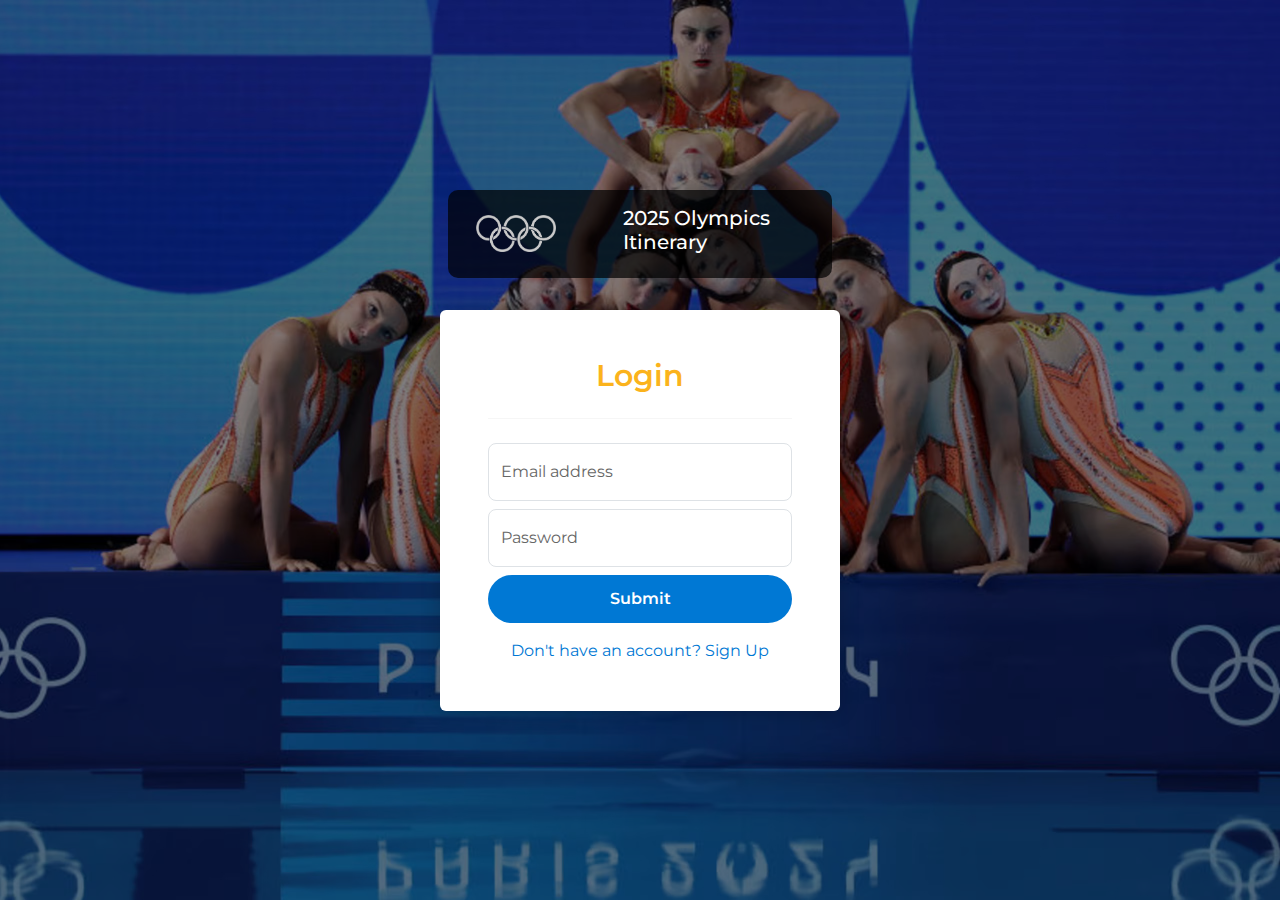
<file: F01/login.html>
<!DOCTYPE html>
<html lang="en">
<head>
    <meta charset="UTF-8">
    <meta name="viewport" content="width=device-width, initial-scale=1.0">
    <title>Login | Sign Up - 2025 Olympics Itinerary Maker</title>
    <link rel="icon" type="image/x-icon" href="Assets/OlympicLogo.png">
    <link href="https://cdn.jsdelivr.net/npm/bootstrap@5.3.3/dist/css/bootstrap.min.css" rel="stylesheet">
    <link rel="stylesheet" href="https://fonts.googleapis.com/css2?family=Montserrat:wght@400;700&display=swap">
    <style>
         body {
            margin: 0;
            padding: 0;
            font-family: 'Montserrat', sans-serif;
            height: 100vh;
            overflow: hidden;
        }

        .landing {
            position: relative;
            height: 100vh;
            width: 100vw;
            display: flex;
            align-items: center;
            justify-content: center;
        }

        .loginbg {
            position: absolute;
            top: 0;
            left: 0;
            width: 100%;
            height: 100%;
            background-size: cover;
            background-position: center;
            transition: background-image 0.5s ease-in-out;
        }

        .overlay {
            position: absolute;
            top: 0;
            left: 0;
            width: 100%;
            height: 100%;
            background: rgba(0, 0, 0, 0.5);
        }

        .container {
            position: relative;
            z-index: 1;
            display: flex;
            flex-direction: column;
            align-items: center;
            gap: 2rem;
        }

        .content {
            background: rgba(0, 0, 0, 0.7);
            border-radius: 10px;
            padding: 1rem;
            margin: auto;
            display: flex;
            align-items: center;
            justify-content: center;
        }

        .title-logo {
            width: 100%;
            max-width: 80px;
            height: auto;
        }

        .login-form {
            width: 400px;
            background: white;
            border-radius: 15px;
            box-shadow: 0 0 20px rgba(0, 0, 0, 0.2);
        }

        .login-form h1 {
            margin-bottom: 1.5rem;
            color: #FBB31C;
            font-weight: 600;
            font-size: 30px;
        }

        .form-floating {
            margin-bottom: 1.5rem;
        }

        .form-control {
            border-radius: 8px;
            padding: 1rem 0.75rem;
        }

        .submit {
            width: 100%;
            padding: 0.75rem;
            background-color: #0078d4;
            border: none;
            font-weight: 600;
            margin-top: 1rem;
        }

        .submit:hover {
            background-color: #006cbd;
        }

        hr {
            margin: 1.5rem 0;
            border-color: #ddd;
        }

        .form-floating label {
            color: #666;
        }

        .toggle-form {
            color: #0078d4;
            text-decoration: none;
            cursor: pointer;
            text-align: center;
            display: block;
            margin-top: 1rem;
        }

        .toggle-form:hover {
            text-decoration: underline;
        }

        #signupForm {
            display: none;
        }

        @media (max-width: 576px) {
            .login-form {
                width: 90%;
                margin: 0 auto;
            }
            
            .content {
                width: 90% !important;
            }
        }
    </style>
</head>

<body>
    <div class="landing display-fluid">
        <div class="loginbg" id="loginBackground"></div>
        <div class="overlay"></div>

        <div class="container">
            <div class="row content" id="content" style="height: auto; width: 30vw;">
                <div class="col-5">  
                    <img src="Assets/OlympicLogo.png" alt="LOGO" class="title-logo">
                </div>
                <div class="col-7">
                    <h1 class="fs-5 text-white">2025 Olympics Itinerary</h1>
                </div>
            </div>
            
            <div class="login-form col-7 p-5 bg-white rounded">
                <!-- Login Form -->
                <form id="loginForm" onsubmit="handleLogin(event)">
                    <h1 class="text-center">Login</h1>
                    <hr>
                    
                    <div class="form-floating mb-2">
                        <input type="email" class="form-control form-control-sm" id="loginEmail" placeholder="name@example.com" required>
                        <label for="loginEmail">Email address</label>
                    </div>
            
                    <div class="form-floating mb-2">
                        <input type="password" class="form-control form-control-sm" id="loginPassword" placeholder="Password" required>
                        <label for="loginPassword">Password</label>
                    </div>
            
                    <button type="submit" class="submit px-9 btn btn-primary m-auto rounded-pill">Submit</button>
                    <a class="toggle-form" onclick="toggleForm()">Don't have an account? Sign Up</a>
                </form>

                <!-- Sign Up Form -->
                <form id="signupForm" onsubmit="handleSignup(event)">
                    <h1 class="text-center">Sign Up</h1>
                    <hr>
                    
                    <div class="form-floating mb-2">
                        <input type="text" class="form-control form-control-sm" id="signupName" placeholder="Your Name" required>
                        <label for="signupName">Name</label>
                    </div>
                    <div class="form-floating mb-2">
                        <input type="text" class="form-control form-control-sm" id="signupNickName" placeholder="Nickname" required>
                        <label for="signupNickName">Nickname</label>
                    </div>

                    <div class="form-floating mb-2">
                        <input type="email" class="form-control form-control-sm" id="signupEmail" placeholder="name@example.com" required>
                        <label for="signupEmail">Email</label>
                    </div>
            
                    <div class="form-floating mb-2">
                        <input type="password" class="form-control form-control-sm" id="signupPassword" placeholder="Password" required>
                        <label for="signupPassword">Password</label>
                    </div>

                    <div class="form-floating mb-2">
                        <input type="password" class="form-control form-control-sm" id="confirmPassword" placeholder="Confirm Password" required>
                        <label for="confirmPassword">Confirm Password</label>
                    </div>
            
                    <button type="submit" class="submit px-9 btn btn-primary m-auto rounded-pill">Submit</button>
                    <a class="toggle-form" onclick="toggleForm()">Already have an account? Sign In</a>
                </form>
            </div>
        </div>
    </div>

    <script src="https://cdn.jsdelivr.net/npm/bootstrap@5.3.3/dist/js/bootstrap.bundle.min.js"></script>
    <script>
        // Background Image Rotation
        const backgroundImages = [
            'Assets/imgArtistics.jpg',
            'Assets/imgBridge.jpg',
            'Assets/imgCycling.jpg',
            'Assets/imgEiffelCycle.jpg'
        ];

        let currentImageIndex = 0;
        const loginBg = document.getElementById('loginBackground');

        function changeBackground() {
            loginBg.style.backgroundImage = `url('${backgroundImages[currentImageIndex]}')`;
            currentImageIndex = (currentImageIndex + 1) % backgroundImages.length;
        }

        changeBackground();
        setInterval(changeBackground, 5000);

        // Form Toggle Function
        function toggleForm() {
            const loginForm = document.getElementById('loginForm');
            const signupForm = document.getElementById('signupForm');
            const content = document.getElementById('content');

            if (loginForm.style.display === 'none') {
                loginForm.style.display = 'block';
                signupForm.style.display = 'none';
                content.style.display = 'flex';
            } else {
                loginForm.style.display = 'none';
                signupForm.style.display = 'block';
                content.style.display = 'none';
            }
        }

        // Handle Signup
        function handleSignup(event) {
            event.preventDefault();
            
            const name = document.getElementById('signupName').value;
            const nickname = document.getElementById('signupNickName').value;
            const email = document.getElementById('signupEmail').value;
            const password = document.getElementById('signupPassword').value;
            const confirmPassword = document.getElementById('confirmPassword').value;

            // Basic validation
            if (password !== confirmPassword) {
                alert('Passwords do not match!');
                return;
            }

            // Retrieve existing users from localStorage
            let usersData = JSON.parse(localStorage.getItem('users') || '{"users": []}');
            
            // Check if email already exists
            if (usersData.users.some(user => user.email === email)) {
                alert('Email already registered!');
                return;
            }

            // Add new user
            usersData.users.push({
                name: name,
                nickname: nickname,
                email: email,
                password: password  // Note: In a real app, NEVER store passwords in plain text
            });

            // Save to localStorage
            localStorage.setItem('users', JSON.stringify(usersData));

            // Redirect to index.html
            window.location.href = 'index.html';
        }
        function loginUser(email, password) {
    // Your login validation logic
    
        localStorage.setItem('currentUserEmail', email);
        return
    
}
        // Handle Login
        function handleLogin(event) {
            event.preventDefault();
            
            const email = document.getElementById('loginEmail').value;
            const password = document.getElementById('loginPassword').value;

            loginUser(email, password);
            // Retrieve users from localStorage
            let usersData = JSON.parse(localStorage.getItem('users') || '{"users": []}');
            
            // Check credentials
            const user = usersData.users.find(u => u.email === email && u.password === password);
            if (user) {


                localStorage.setItem('currentUserEmail', user.email);
                console.log(localStorage.getItem('currentUserEmail'));
            }
            if (user) {
                // Redirect to index.html
                window.location.href = 'index.html';
            } else {
                alert('Invalid email or password');
            }
        }

        // Check for URL parameters
        function check() {
            const urlParameters = new URLSearchParams(window.location.search);
            if (urlParameters.has("type")) {
                load(urlParameters.get("type"));
            }
        }

        const load = (type) => {
            const loginForm = document.getElementById('loginForm');
            const signupForm = document.getElementById('signupForm');
            const content = document.getElementById('content');

            if(type == "login"){
                loginForm.style.display = 'block';
                signupForm.style.display = 'none';
            }
            if(type == "signup"){
                loginForm.style.display = 'none';
                signupForm.style.display = 'block';
                content.style.display = 'none';
            }
        }

        check();
    </script>
</body>
</html>
</file>
